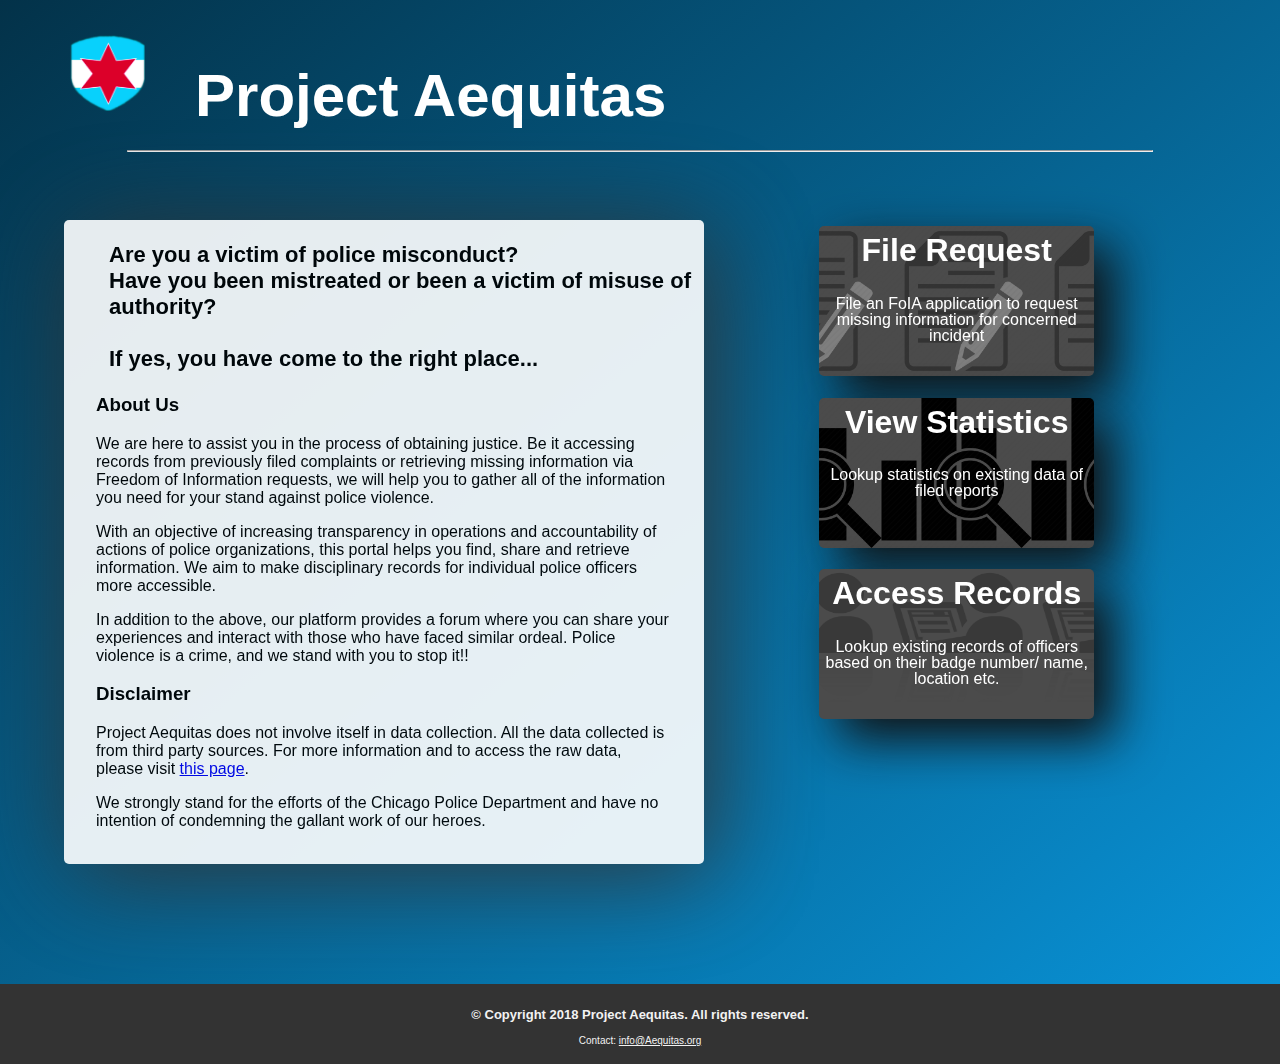
<file: index.html>
<html>
<!-- title -->
<head>
  <title>Project Aequitas</title>
  <link rel="stylesheet" type="text/css" href="common.css"/>
  <link rel="icon" href="image/favicon-16x16.png">
</head>

<body>

  <!-- heading of page -->
  <div class="title-area">
    <img class="title-logo" src="image/logo.png" alt="Home">
    <div class="title-text"><strong>&nbsp;&nbsp;Project Aequitas</strong></div>
  </div>
  <hr>

  <!-- descriptive text box -->
  <div class="about">
    <p id="index_strong"><strong>
      Are you a victim of police misconduct? <br>
      Have you been mistreated or been a victim of misuse of authority?<br><br>
    If yes, you have come to the right place...  </strong></p>
    <h3 id="about-text"> About Us </h3>
    <p id="about-text">
      We are here to assist you in the process of obtaining justice. Be it accessing records from previously filed complaints
      or retrieving missing information via Freedom of Information requests, we will help you to gather all of the information you need for your stand against police violence.
    </p>
    <p id="about-text">
      With an objective of increasing transparency in operations and accountability of actions of police organizations,
    this portal helps you find, share and retrieve information. We aim to make disciplinary records for individual police officers more accessible.</p>
    <p id="about-text">
      In addition to the above, our platform provides a forum where you can share your experiences and interact
      with those who have faced similar ordeal. Police violence is a crime, and we stand with you to stop it!!
    </p>
    <h3 id="about-text"> Disclaimer </h3>
    <p id="about-text">
      Project Aequitas does not involve itself in data collection. All the data collected is from third party sources. For more information and to access the raw data,
      please visit <a href="https://github.com/invinst/chicago-police-data">this page</a>. </p>
      <p id="about-text">
        We strongly stand for the efforts of the Chicago Police Department and have no intention of condemning the gallant work of our heroes.
      </p><br>
    </div>

    <!-- buttons for page links -->

    <div class="button-wrapper">
      <a id="button-link" href="FoIA_page.html">
        <div class="buttons" id="file_req" ><h1>File Request</h1>
          <p id="button-text" >File an FoIA application to request missing information for concerned incident</p>
        </div></a>
        <a id="button-link" href="stats.html" >
          <div class="buttons" id="view_stats"><h1>View Statistics</h1>
            <p id="button-text">Lookup statistics on existing data of filed reports</p>
          </div></a>
          <a id="button-link" href="search_page.html">
            <div class="buttons" id="access_rec">
              <h1>Access Records</h1>
              <p id="button-text"> Lookup existing records of officers based on their badge number/ name, location etc.</p>
            </div></a>
          </div>

<!-- footer -->
          <div class="bottom-space"></div>
          <div class="footer-wrapper">
            <div class="footer-text">
              <p style="font-size: 13;"><b>© Copyright 2018 Project Aequitas. All rights reserved.</b></p>
              <p style="font-size: 10;">Contact: <a href="" style="color:#f2f2f2;">info@Aequitas.org</a></p>
            </div>
          </div>
        </body>
        </html>
</file>
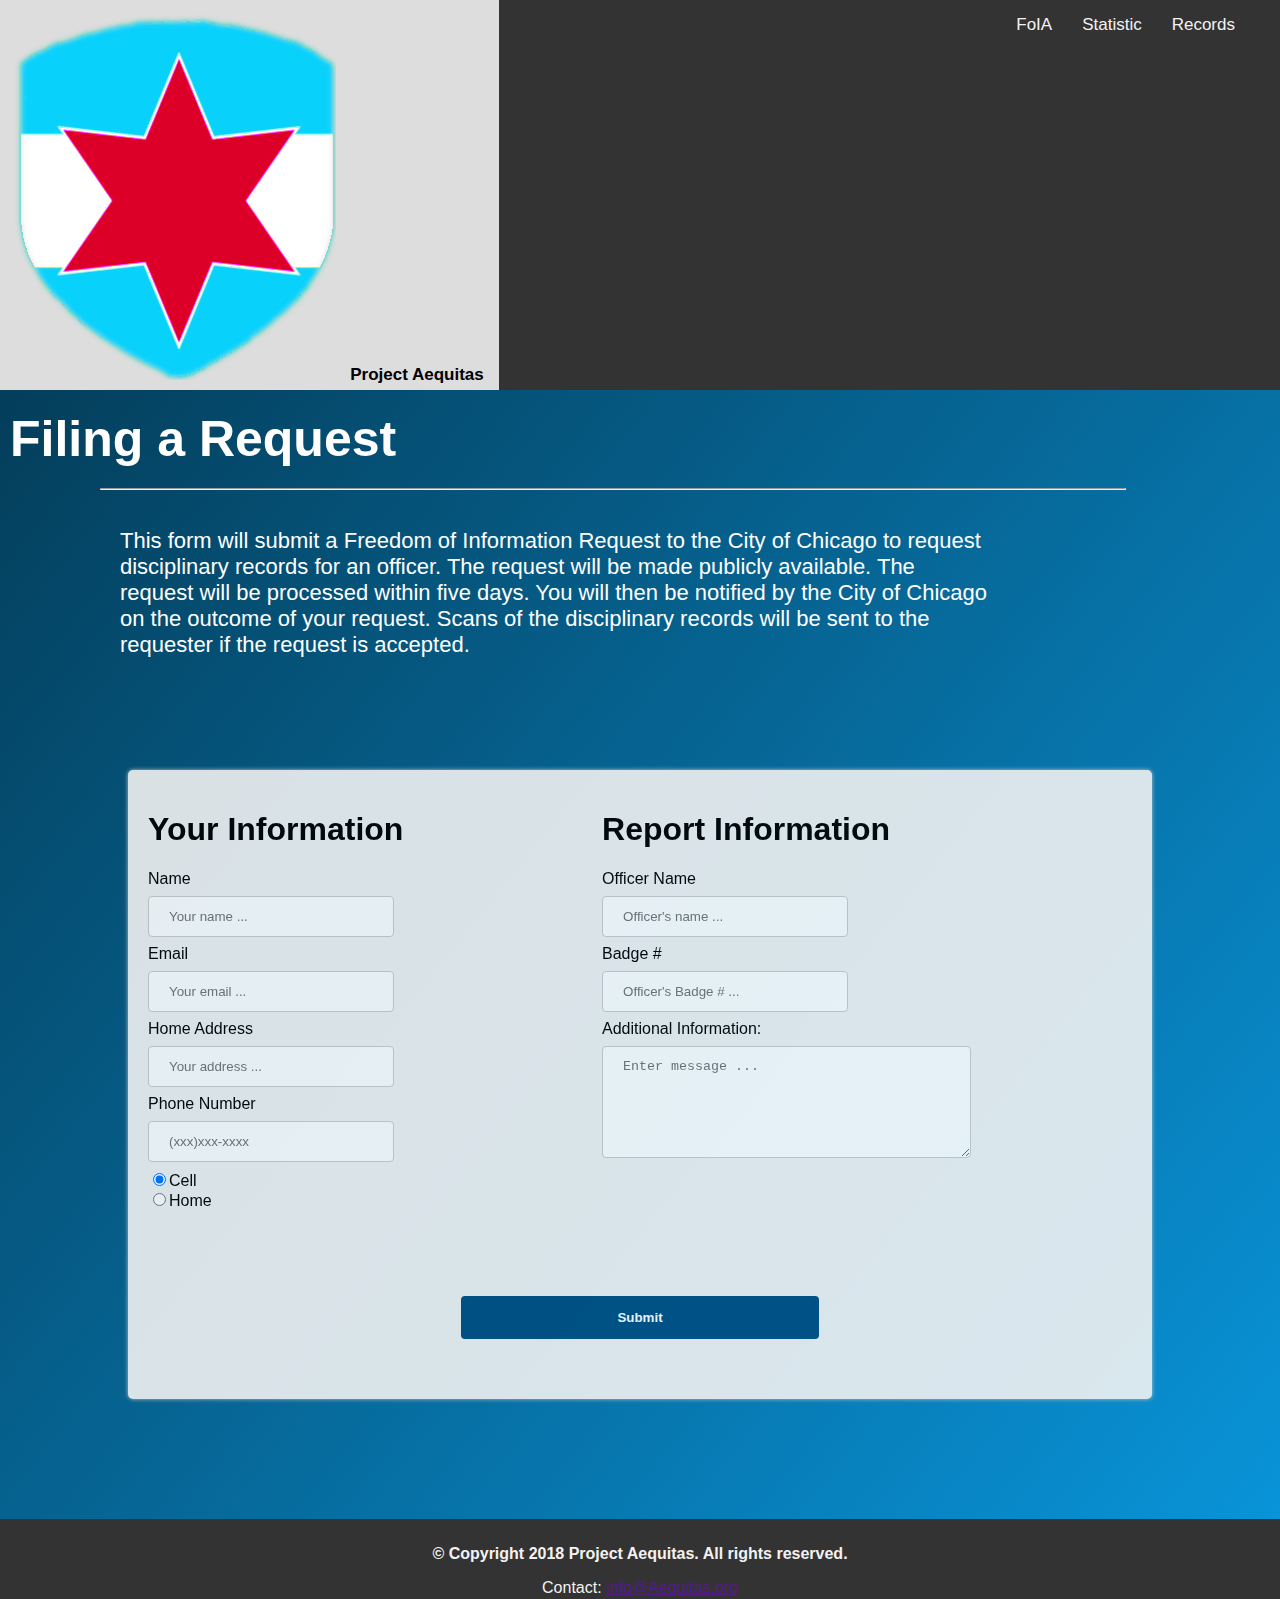
<file: FoIA_page.html>
<html>
<head>
	<title>File Request</title>
	<link rel="stylesheet" type="text/css" href="common.css"/>
	<link rel="icon" href="image\favicon-16x16.png">
</head>
<body>

<!-- NAV BAR -->
<div class="topnav">
	<div id="home_nav">
		<a href="index.html" id="home_button"><img id="home_image" src="image\logo.png" alt="Home">
			<strong>&nbsp;&nbsp;Project Aequitas</strong></div>
				<a href="search_page.html">Records</a>
				<a href="stats.html">Statistic</a>
				<a id="active_tab" href="FoIA_page.html">FoIA</a>
</div>
	<!-- Page Title and Description -->
		<h2 id="page_title">Filing a Request</h2><hr id="common_hr">
		<div class="FoIA_info">
			<p id="page_body">This form will submit a Freedom of Information Request to the City of Chicago
			to request disciplinary records for an officer. The request will be made publicly available. The request
			will be processed within five days. You will then be notified by the City of Chicago on the outcome of your
			request. Scans of the disciplinary records will be sent to the requester if the request is accepted.</p>
		</div>
		
	<!-- Form Area -->
			<div class= "form_area">
				<form name="myForm" onsubmit="return submitForm()" method="post"> <!-- NOTICE: this doesn't work yet -->
					<div class="form_region">
						<h1>Your Information</h1>
						<label for="name">Name</label>
						<input type="text" id="name" name="name" placeholder="Your name ..." required>

						<label for="email">Email</label>
						<input type="text" id="email" name="email" placeholder="Your email ..." required>

						<label for="address">Home Address</label>
						<input type="text" id="address" name="address" placeholder="Your address ..." required>

						<label for="address">Phone Number</label>
						<input id="bar" placeholder="(xxx)xxx-xxxx" type="text" type="text"
						name="txtInput" onkeydown="javascript:backspacerDOWN(this,event);"
						onkeyup="javascript:backspacerUP(this,event);" required>
						<input id="radiob" type="radio" name="phonetype" value="cell" checked>Cell<br>
						<input id="radiob" type="radio" name="phonetype" value="home">Home<br>
					</div>

					<div class="form_region">
						<h1>Report Information</h1>

						<label for="oname">Officer Name</label>
						<input type="text" id="oname" name="officername" placeholder="Officer's name ..." required>

						<label for="badgeID">Badge #</label>
						<input type="text" id="badgeID" name="badgenumber" placeholder="Officer's Badge # ..." required>

						<label for="msg">Additional Information:</label>
						<textarea id="msg" name="user_message" placeholder="Enter message ..."></textarea>
					</div>
				</form>
				<div class="submit_area">
					<button class="submit_button" onclick="submitForm();">Submit</button>
				</div>
			</div>

<!-- FOOTER -->
<div class="footer-wrapper">
	<div class="footer-text">
		<p id="footp1"><b>© Copyright 2018 Project Aequitas. All rights reserved.</b></p>
		<p id="footp2">Contact: <a id="email_link" href="">info@Aequitas.org</a></p>
	</div>
</div>

	<script src="backend.js"></script>
</body>
</html>
</file>
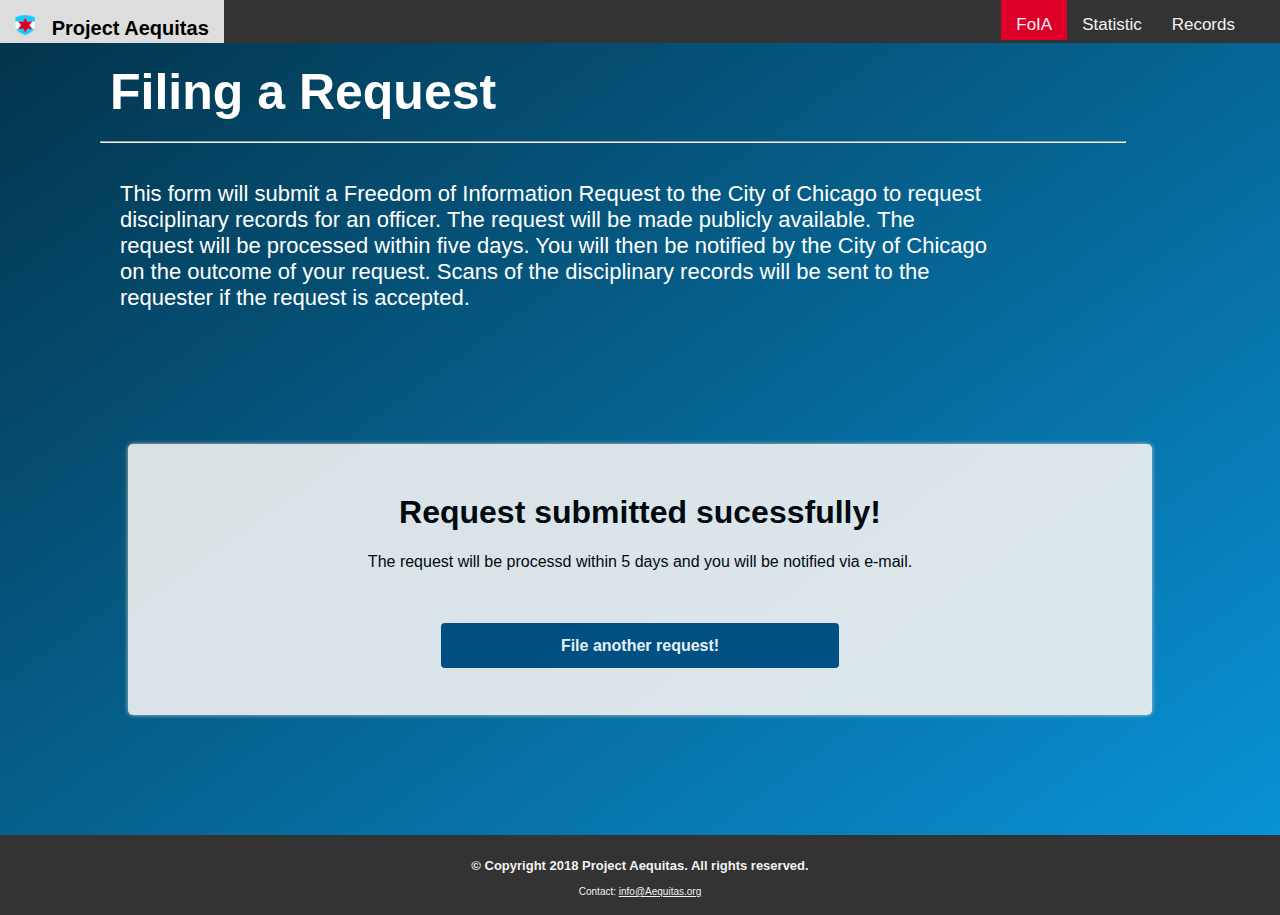
<file: FoIA_page_success.html>
<html>
<head>
  <title>File Request</title>
  <link rel="stylesheet" type="text/css" href="common.css"/>
  <link rel="icon" href="image\favicon-16x16.png">
</head>
<body>

  <!-- NAV BAR -->
  <div class="topnav">
    <div id="home_nav">
      <a href="index.html" style="font-size: 20"><img src="image\logo.png" style="width:20px;height:20px;" alt="Home">
        <strong>&nbsp;&nbsp;Project Aequitas</strong></div>
        <a href="search_page.html">Records</a>
        <a href="stats.html">Statistic</a>
        <a style="background-color: #DC0028" href="FoIA_page.html">FoIA</a>
      </div>

      <h2 id="page_title" style="padding-left:100;">Filing a Request</h2>
      <hr id="common_hr">
      <div class="FoIA_info">
        <p id="page_body">This form will submit a Freedom of Information Request to the City of Chicago
          to request disciplinary records for an officer. The request will be made publicly available. The request
          will be processed within five days. You will then be notified by the City of Chicago on the outcome of your
        request. Scans of the disciplinary records will be sent to the requester if the request is accepted.</p>
      </div>


      <div class= "form_area">
        <h1 id="confirm_text">Request submitted sucessfully!</h1>
        <p id="success_text">The request will be processd within 5 days and you will be notified via e-mail.</p>
        <div class="submit_area">
          <a class="submit_button" href="FoIA_page.html">File another request!</a>
        </div>
      </div>

      <div class="footer-wrapper">
        <div class="footer-text">
          <p style="font-size: 13;"><b>© Copyright 2018 Project Aequitas. All rights reserved.</b></p>
          <p style="font-size: 10;">Contact: <a href="" style="color:#f2f2f2;">info@Aequitas.org</a></p>
        </div>
      </div>

      <script src="backend.js"></script>
    </body>
    </html>
</file>
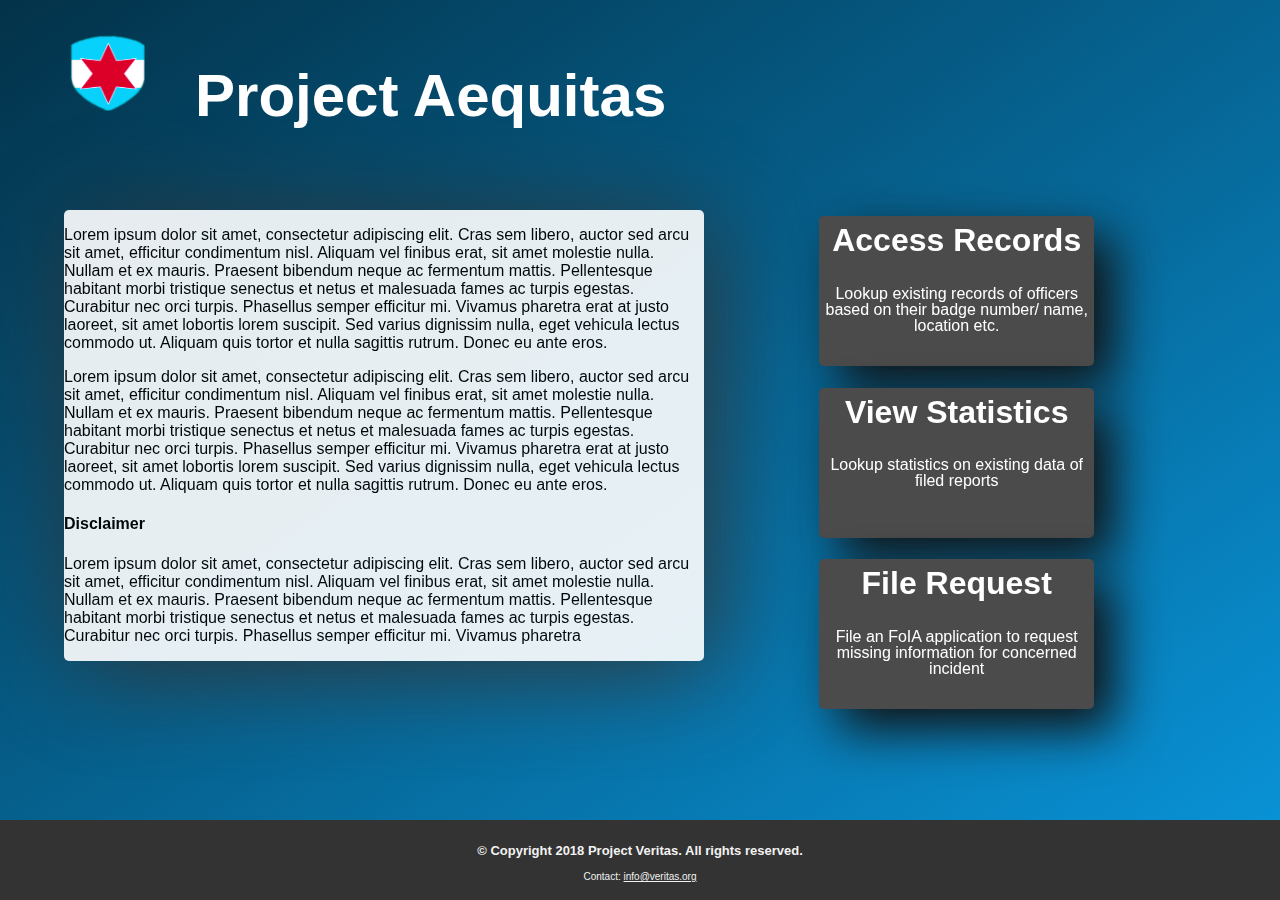
<file: home_page (cameron styling).html>
<html>
    <head>
		<title>Project Aequitas</title>
		<link rel="stylesheet" type="text/css" href="common.css"/>
		<link rel="icon" href="image/favicon-16x16.png">
    </head>
    <body>


<div class="title-area">
	<img class="title-logo" src="image/logo.png" alt="Home">
	<div class="title-text"><strong>&nbsp;&nbsp;Project Aequitas</strong></div>
</div>


<div class="about">
    <p id="ptag">
      Lorem ipsum dolor sit amet, consectetur adipiscing elit. Cras sem libero, auctor sed arcu sit amet,
  efficitur condimentum nisl. Aliquam vel finibus erat, sit amet molestie nulla. Nullam et ex mauris.
  Praesent bibendum neque ac fermentum mattis. Pellentesque habitant morbi tristique senectus et netus et
  malesuada fames ac turpis egestas. Curabitur nec orci turpis. Phasellus semper efficitur mi. Vivamus pharetra
  erat at justo laoreet, sit amet lobortis lorem suscipit.
  Sed varius dignissim nulla, eget vehicula lectus commodo ut.
  Aliquam quis tortor et nulla sagittis rutrum. Donec eu ante eros.</p><p>

  Lorem ipsum dolor sit amet, consectetur adipiscing elit. Cras sem libero, auctor sed arcu sit amet,
  efficitur condimentum nisl. Aliquam vel finibus erat, sit amet molestie nulla. Nullam et ex mauris.
  Praesent bibendum neque ac fermentum mattis. Pellentesque habitant morbi tristique senectus et netus et
  malesuada fames ac turpis egestas. Curabitur nec orci turpis. Phasellus semper efficitur mi. Vivamus pharetra
  erat at justo laoreet, sit amet lobortis lorem suscipit.
  Sed varius dignissim nulla, eget vehicula lectus commodo ut.
  Aliquam quis tortor et nulla sagittis rutrum. Donec eu ante eros.
  <h4> Disclaimer </h4>
  <p>Lorem ipsum dolor sit amet, consectetur adipiscing elit. Cras sem libero, auctor sed arcu sit amet,
  efficitur condimentum nisl. Aliquam vel finibus erat, sit amet molestie nulla. Nullam et ex mauris.
  Praesent bibendum neque ac fermentum mattis. Pellentesque habitant morbi tristique senectus et netus et
  malesuada fames ac turpis egestas. Curabitur nec orci turpis. Phasellus semper efficitur mi. Vivamus pharetra</p>
</p>
</div>

<div class="button-wrapper">
	<a id="button-link" href="search_page.html">
	<div class="buttons">

		<h1>Access Records</h1>
		<p id="button-text"> Lookup existing records of officers based on their badge number/ name, location etc.</p>

	</div></a>
	<a id="button-link" href="stats.html">
	<div class="buttons"><h1>View Statistics</h1>
		<p id="button-text">Lookup statistics on existing data of filed reports</p>
	</div></a>
	<a id="button-link" href="FoIA_page.html">
	<div class="buttons"><h1>File Request</h1>
		<p id="button-text"> File an FoIA application to request missing information for concerned incident</p>
	</div></a>
</div>

<div class="footer-wrapper">
	<div class="footer-text">
		<p style="font-size: 13;"><b>© Copyright 2018 Project Veritas. All rights reserved.</b></p>
		<p style="font-size: 10;">Contact: <a href="" style="color:#f2f2f2;">info@veritas.org</a></p>
    <!-- <p>Kashish Goyal, Spensor Simon, Cameron Roberts, Prashanth Tirupachur Vasanthakrishnan</p> -->
  </div>
</div>


	</body>
</html>
</file>
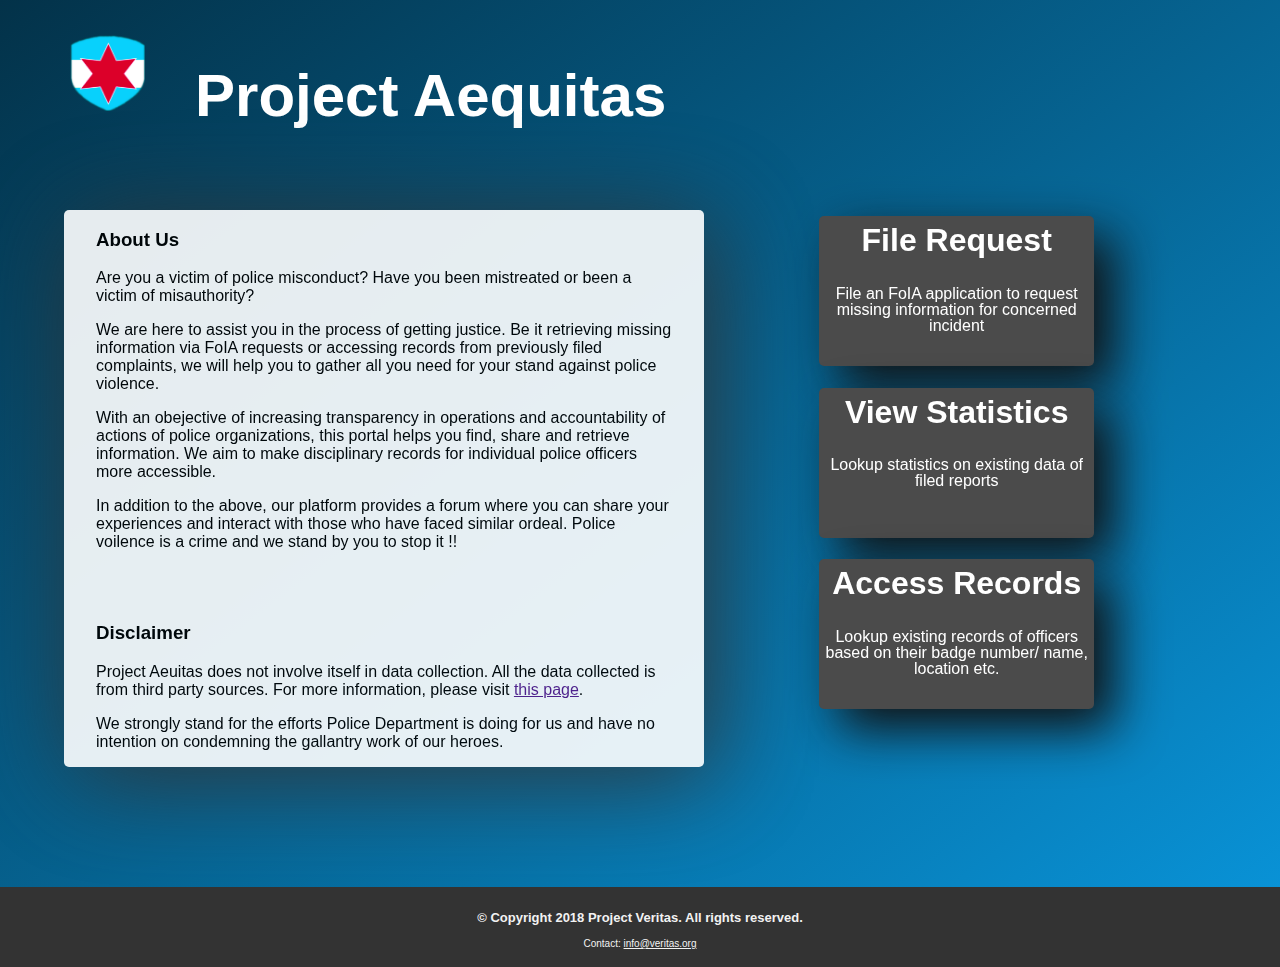
<file: home_page.html>
<html>
<head>
  <title>Project Aequitas</title>
  <link rel="stylesheet" type="text/css" href="common.css"/>
  <link rel="icon" href="image/favicon-16x16.png">
</head>
<body>

  <div class="title-area">
   <img class="title-logo" src="image/logo.png" alt="Home">
   <div class="title-text"><strong>&nbsp;&nbsp;Project Aequitas</strong></div>
 </div>


 <div class="about">
   <h3 id="about-text"> About Us </h3>
   <p id="about-text">
   Are you a victim of police misconduct? Have you been mistreated or been a victim of misauthority?  </p>
   <p id="about-text">
    We are here to assist you in the process of getting justice. Be it retrieving missing information via FoIA requests or accessing records from previously filed complaints, we will help you to gather all you need for your stand against police violence. 
  </p>
  <p id="about-text">
  With an obejective of increasing transparency in operations and accountability of actions of police organizations, this portal helps you find, share and retrieve information. We aim to make disciplinary records for individual police officers more accessible.</p>
  <p id="about-text">
    In addition to the above, our platform provides a forum where you can share your experiences and interact with those who have faced similar ordeal. Police voilence is a crime and we stand by you to stop it !!
  </p><br><br>

  <h3 id="about-text"> Disclaimer </h3>
  <p id="about-text">
    Project Aeuitas does not involve itself in data collection. All the data collected is from third party sources. For more information, please visit <a href="">this page</a>. </p>
    <p id="about-text">
      We strongly stand for the efforts Police Department is doing for us and have no intention on condemning the gallantry work of our heroes. 
    </p>
  </div>

  <div class="button-wrapper">

   <a id="button-link" href="FoIA_page.html">
     <div class="buttons"><h1>File Request</h1>
       <p id="button-text"> File an FoIA application to request missing information for concerned incident</p>
     </div></a>
     
     <a id="button-link" href="stats.html">
       <div class="buttons"><h1>View Statistics</h1>
        <p id="button-text">Lookup statistics on existing data of filed reports</p>
      </div></a>
      <a id="button-link" href="search_page.html">
       <div class="buttons">

        <h1>Access Records</h1>
        <p id="button-text"> Lookup existing records of officers based on their badge number/ name, location etc.</p>

      </div></a>


    </div>

    <div class="bottom-space"></div>

    <div class="footer-wrapper">
      <div class="footer-text">
       <p style="font-size: 13;"><b>© Copyright 2018 Project Veritas. All rights reserved.</b></p>
       <p style="font-size: 10;">Contact: <a href="" style="color:#f2f2f2;">info@veritas.org</a></p>
       <!-- <p>Kashish Goyal, Spensor Simon, Cameron Roberts, Prashanth Tirupachur Vasanthakrishnan</p> -->
     </div>
   </div>


 </body>
 </html>
</file>
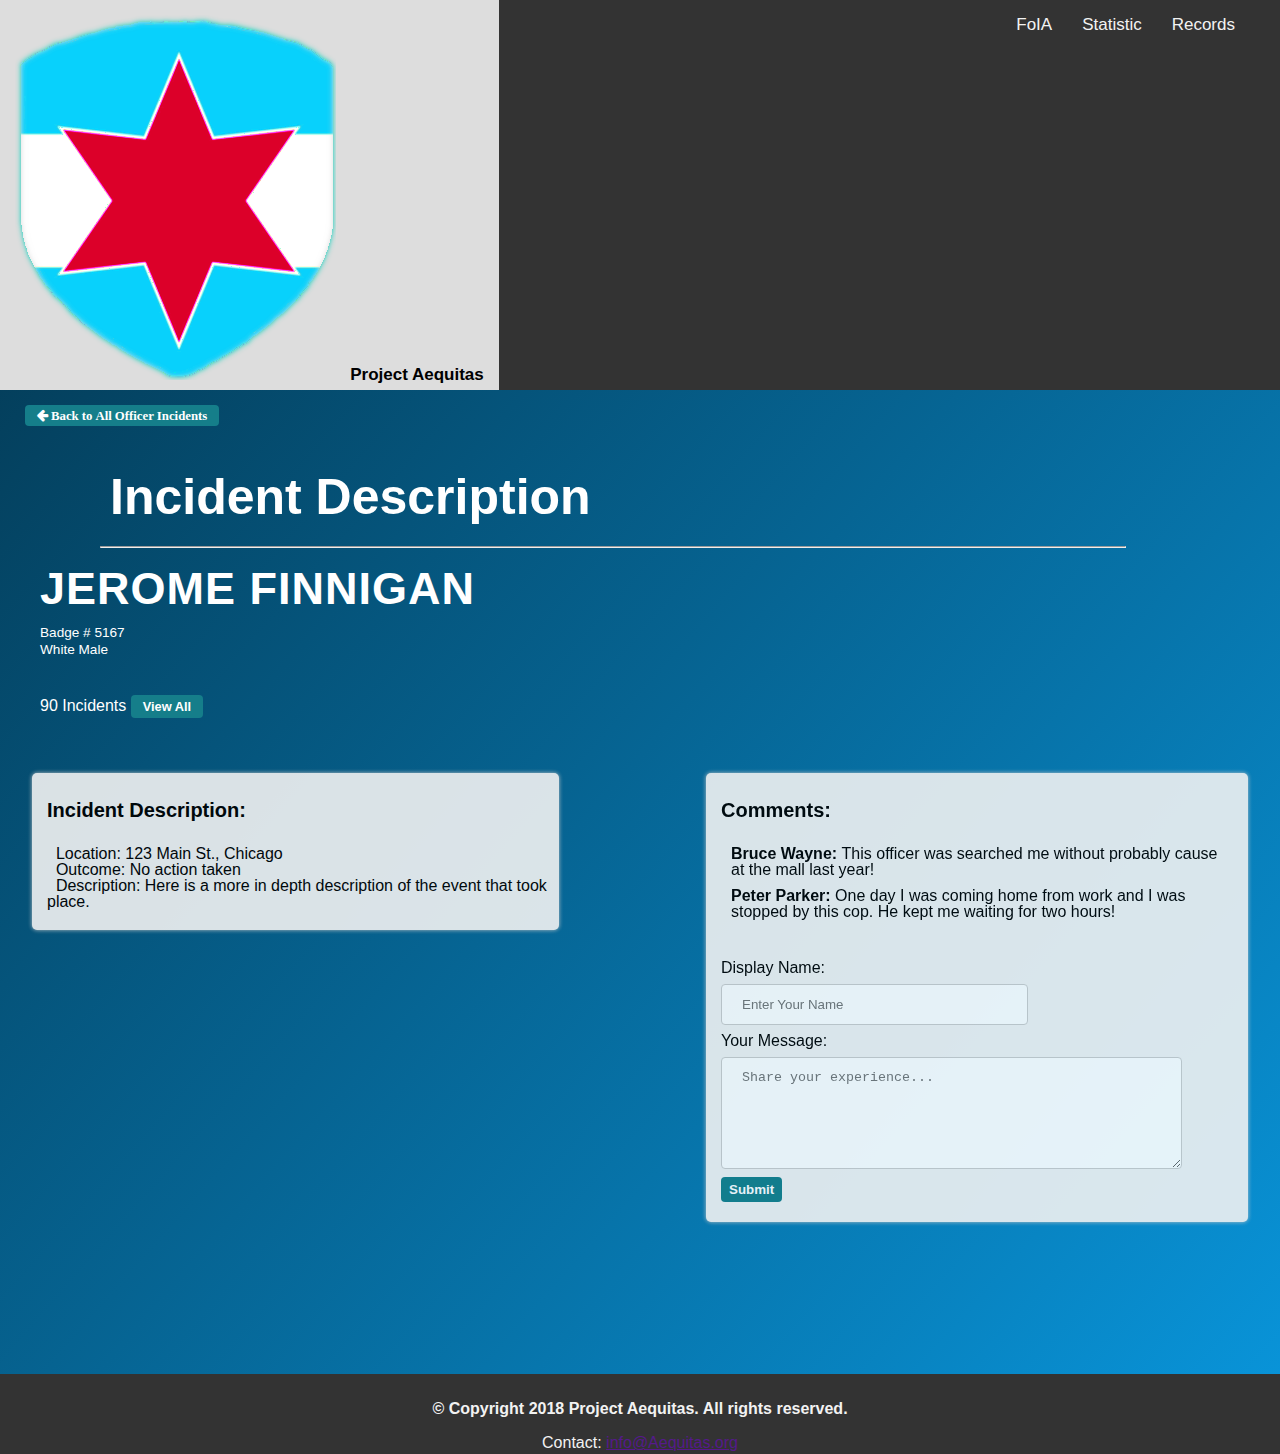
<file: incident_description.html>
<html>
    <head>
	    <title>Record</title>
        <link rel="stylesheet" type="text/css" href="common.css"/>
		<link rel="icon" href="image\favicon-16x16.png">
		<link rel="stylesheet" href="https://cdnjs.cloudflare.com/ajax/libs/font-awesome/4.7.0/css/font-awesome.min.css">
	<!--	<script src="https://ajax.googleapis.com/ajax/libs/jquery/3.3.1/jquery.min.js"></script> -->
    </head>
    <body>

<!-- NAV BAR -->
<div class="topnav">
	<div id="home_nav">
		<a href="index.html" id="home_button"><img id="home_image" src="image\logo.png" alt="Home">
			<strong>&nbsp;&nbsp;Project Aequitas</strong></div>
				<a id="active_tab" href="search_page.html">Records</a>
				<a href="stats.html">Statistic</a>
				<a href="FoIA_page.html">FoIA</a>
</div>

<!-- Back Button -->
<div style="padding-top: 20; padding-left: 25; padding-bottom: 25;">
	<a id="back_button" class="fa fa-arrow-left" href="incidents_expanded.html">&nbsp;Back to All Officer Incidents</a>
</div>

<!-- Page Title -->
<h2 id="page_title" style="padding-left:100; font-family: Arial, Helvetica, sans-serif; font-size: 50;">Incident Description</h2>
<hr id="common_hr" style="  width: 80%; margin-left: 100px;">

<!-- Officer info -->
<div class="result-title">
    <div class="info-head">
		<h1>Jerome Finnigan</h1>
		<div class="subinfo">
			<p> Badge # 5167</p>
			<p> White Male</p>
		</div>
    </div>
		<div class="total-incidents">
		<p> 90 Incidents
			<a class="view_incidents_button" href="incidents_expanded.html">View All</a>
		</p>
	</div>
</div>

<!-- RESULT INFORMATION -->

<div class="result-incidents">
	<div class="latest-incident">
		<h4>Incident Description:</h4>
		&nbsp;&nbsp;Location: 123 Main St., Chicago<br>
		&nbsp;&nbsp;Outcome: No action taken<br>
		&nbsp;&nbsp;Description: Here is a more in depth description of the event that took place. <br>
	</div>
</div>

<!-- Comment Section -->
<div class="comment-section">
	<h4>Comments:</h4>
	<div class="comment">
		<p id="username">Bruce Wayne:</p>
		<p id="comment-text">This officer was searched me without probably cause at the mall last year!</p>
	</div>
	<div class="comment">
		<p id="username">Peter Parker:</p>
		<p id="comment-text">One day I was coming home from work and I was stopped by this cop. He kept me waiting for
		two hours!</p>
	</div>
	<div class="comment">
		<p id="submitted-username"></p>
		<p id="submitted-comment-text"></p>
	</div>
	<div class="add-comment" id="new-comment-area">
		Display Name:
		<input id="new-user" type="text" placeholder="Enter Your Name"></input>
		Your Message:
		<textarea id="new-comment"placeholder="Share your experience..." ></textarea>
		<button class="submit-comment" onClick="submitComment();">Submit</button>
	</div>
</div>

<div class="bottom-space"></div>

<div class="footer-wrapper">
	<div class="footer-text">
		<p id="footp1"><b>© Copyright 2018 Project Aequitas. All rights reserved.</b></p>
		<p id="footp2">Contact: <a id="email_link" href="">info@Aequitas.org</a></p>
	</div>
</div>


<script src="backend.js"></script>
</body>
</html>
</file>
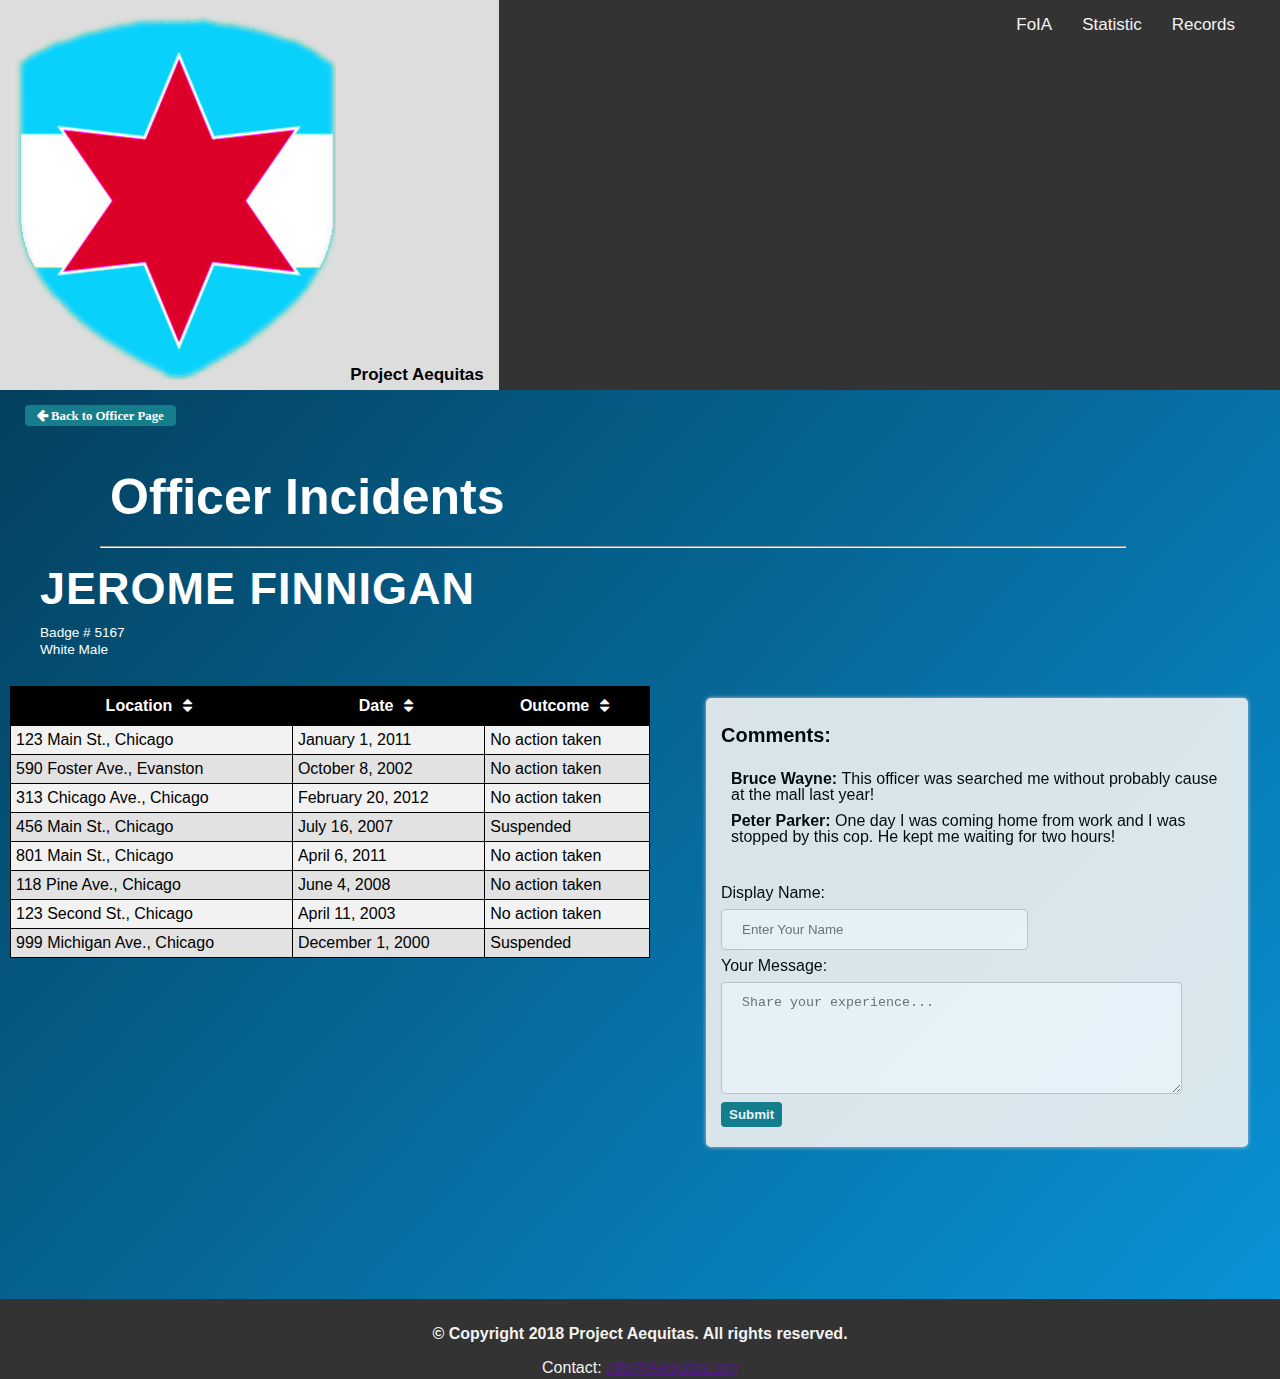
<file: incidents_expanded.html>
<html>
    <head>
	    <title>Record</title>
        <link rel="stylesheet" type="text/css" href="common.css"/>
		<link rel="icon" href="image\favicon-16x16.png">
		<link rel="stylesheet" href="https://cdnjs.cloudflare.com/ajax/libs/font-awesome/4.7.0/css/font-awesome.min.css">
	<!--	<script src="https://ajax.googleapis.com/ajax/libs/jquery/3.3.1/jquery.min.js"></script> -->
    </head>
    <body>

<!-- NAV BAR -->
<div class="topnav">
	<div id="home_nav">
		<a href="index.html" id="home_button"><img id="home_image" src="image\logo.png" alt="Home">
			<strong>&nbsp;&nbsp;Project Aequitas</strong></div>
				<a id="active_tab" href="search_page.html">Records</a>
				<a href="stats.html">Statistic</a>
				<a href="FoIA_page.html">FoIA</a>
</div>

<!-- Back Button -->
<div style="padding-top: 20; padding-left: 25; padding-bottom: 25;">
  <a id="back_button" class="fa fa-arrow-left" href="result_expanded.html">&nbsp;Back to Officer Page</a>

</div>

<!-- Page Title -->
<h2 id="page_title" style="padding-left:100; font-family: Arial, Helvetica, sans-serif; font-size: 50;">Officer Incidents</h2>
<hr id="common_hr" style="  width: 80%; margin-left: 100px;">

<!-- Officer Info -->
<div class="result-title">
    <div class="info-head">
		<h1>Jerome Finnigan</h1>
		<div class="subinfo">
			<p> Badge # 5167</p>
			<p> White Male</p>
		</div>
    </div>
</div>


<!-- RESULT INFORMATION -->

<div class="incidents-table">
	<table class="incidents-table" id="incident-results" style="overflow-y:auto;">
		<tr>
			<!--Table is sorted when icon is clicked -->
    		<th>Location <span class="fa fa-fw fa-sort" onclick="sortTable(0)" id="sort-icon">
    			</span></th>
   		 	<th>Date <span class="fa fa-fw fa-sort" onclick="sortTableDate(1)" id="sort-icon">
   		 		</span></th>
    		<th>Outcome <span class="fa fa-fw fa-sort" onclick="sortTable(2)" id="sort-icon">
    			</span></th>
    	<!--	<th>
      </span></th> -->
  		</tr>
  		<!-- resultsRowToLink() function loads a new page when the table row is clicked on -->
  		<tr onclick="resultsRowToLink(1)">
    		<td>123 Main St., Chicago</td>
    		<td>January 1, 2011</td>
    		<td>No action taken</td>

 		 </tr>
 		 <tr onclick="resultsRowToLink(1)">
    		<td>590 Foster Ave., Evanston</td>
    		<td>October 8, 2002</td>
    		<td>No action taken</td>

 		 </tr>
 		 <tr onclick="resultsRowToLink(1)">
    		<td>313 Chicago Ave., Chicago</td>
    		<td>February 20, 2012</td>
    		<td>No action taken</td>

 		 </tr>
  		<tr onclick="resultsRowToLink(1)">
    		<td>456 Main St., Chicago</td>
    		<td>July 16, 2007</td>
    		<td>Suspended</td>

 		 </tr>
 		 <tr onclick="resultsRowToLink(1)">
    		<td>801 Main St., Chicago</td>
    		<td>April 6, 2011</td>
    		<td>No action taken</td>

 		 </tr>
 		 <tr onclick="resultsRowToLink(1)">
    		<td>118 Pine Ave., Chicago</td>
    		<td>June 4, 2008</td>
    		<td>No action taken</td>

 		 </tr>
 		  <tr onclick="resultsRowToLink(1)">
    		<td>123 Second St., Chicago</td>
    		<td>April 11, 2003</td>
    		<td>No action taken</td>

 		 </tr>
 		 <tr onclick="resultsRowToLink(1)">
    		<td>999 Michigan Ave., Chicago</td>
    		<td>December 1, 2000</td>
    		<td>Suspended</td>

 		 </tr>

	</table>
</div>

<!-- Comment Section -->
<div class="comment-section">
	<h4>Comments:</h4>
	<div class="comment">
		<p id="username">Bruce Wayne:</p>
		<p id="comment-text">This officer was searched me without probably cause at the mall last year!</p>
	</div>
	<div class="comment">
		<p id="username">Peter Parker:</p>
		<p id="comment-text">One day I was coming home from work and I was stopped by this cop. He kept me waiting for
		two hours!</p>
	</div>
	<div class="comment">
		<p id="submitted-username"></p>
		<p id="submitted-comment-text"></p>
	</div>
  <div class="add-comment" id="new-comment-area">
		Display Name:
		<input id="new-user" type="text" placeholder="Enter Your Name"></input>
	Your Message:
		<textarea id="new-comment"placeholder="Share your experience..." ></textarea>
		<button class="submit-comment" onClick="submitComment();">Submit</button>
	</div>
</div>

<div class="bottom-space"></div>

<div class="footer-wrapper">
	<div class="footer-text">
		<p id="footp1"><b>© Copyright 2018 Project Aequitas. All rights reserved.</b></p>
		<p id="footp2">Contact: <a id="email_link" href="">info@Aequitas.org</a></p>
	</div>
</div>


<script src="backend.js"></script>

<script>

function sortTable(n) {
	var table, rows, switching, i, x, y, shouldSwitch, dir, switchcount = 0;
	table = document.getElementById("incident-results");
	switching = true;
	dir = "ascending" // set sort direction
	while (switching) {
		switching = false;
		rows = table.getElementsByTagName("TR");
		for (i = 1; i < (rows.length - 1); i++) { // loop through table rows
			shouldSwitch = false;
			x = rows[i].getElementsByTagName("TD")[n];      // compare item in row
			y = rows[i + 1].getElementsByTagName("TD")[n];  // and item in next row

			if (dir == "ascending") {
				if (x.innerHTML.toLowerCase() > y.innerHTML.toLowerCase()) {
					shouldSwitch = true;  // if lower item larger, mark to switch
					break;				  // and break loop
				}
			} else if (dir == "descending") {
				if (x.innerHTML.toLowerCase() < y.innerHTML.toLowerCase()) {
					shouldSwitch = true;
					break;
				}
			}
		}
		if (shouldSwitch) {
			rows[i].parentNode.insertBefore(rows[i+1], rows[i]);
			switching = true;
			switchcount++;
		} else {
			if (switchcount == 0 && dir == "ascending") {
				dir = "descending";
				switching = true;
			}
		}
	}

}

</script>
</body>
</html>
</file>
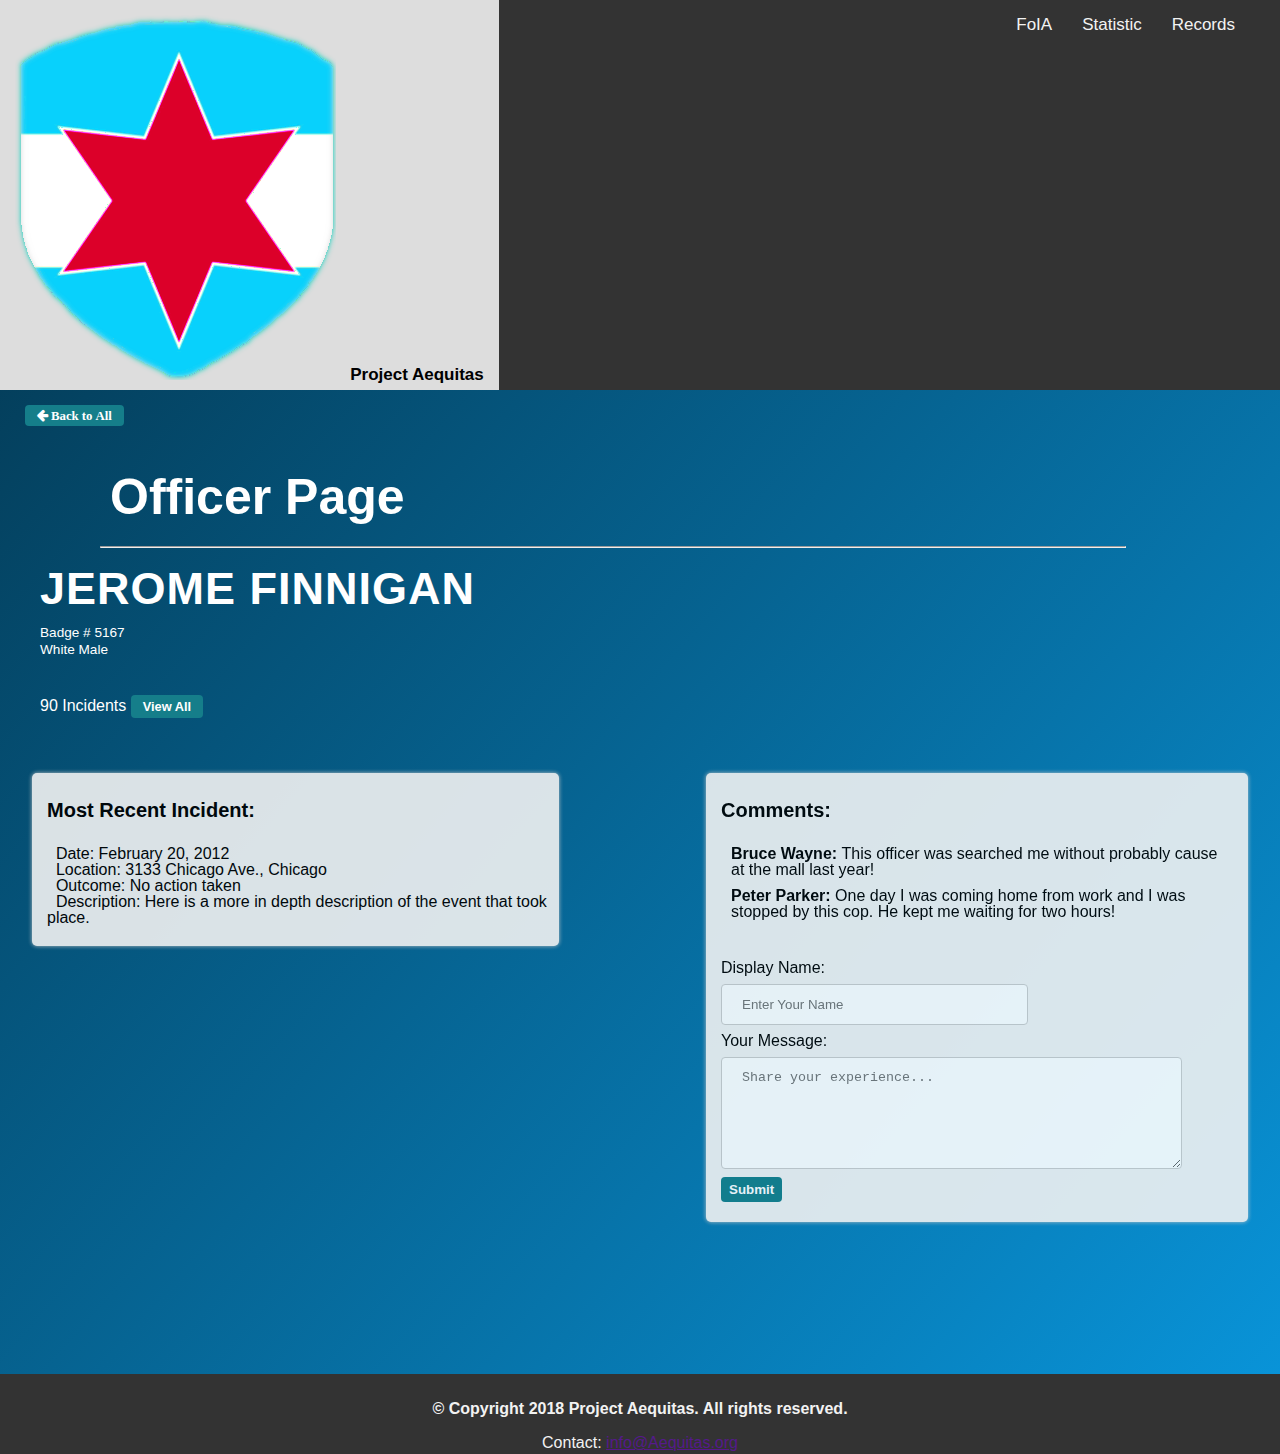
<file: result_expanded.html>
<html>
    <head>
	    <title>Record</title>
        <link rel="stylesheet" type="text/css" href="common.css"/>
		<link rel="icon" href="image\favicon-16x16.png">
		<link rel="stylesheet" href="https://cdnjs.cloudflare.com/ajax/libs/font-awesome/4.7.0/css/font-awesome.min.css">
	<!--	<script src="https://ajax.googleapis.com/ajax/libs/jquery/3.3.1/jquery.min.js"></script> -->


    </head>
<body>

<!-- NAV BAR -->
<div class="topnav">
	<div id="home_nav">
		<a href="index.html" id="home_button"><img id="home_image" src="image\logo.png" alt="Home">
			<strong>&nbsp;&nbsp;Project Aequitas</strong></div>
				<a id="active_tab" href="search_page.html">Records</a>
				<a href="stats.html">Statistic</a>
				<a href="FoIA_page.html">FoIA</a>
</div>

<!-- Back Button -->
<div style="padding-top: 20; padding-left: 25; padding-bottom: 25;">
  <a id="back_button" class="fa fa-arrow-left" href="results_page.html">&nbsp;Back to All</a>
</div>
</div>

<!-- Page Title -->
<h2 id="page_title" style="padding-left:100; font-family: Arial, Helvetica, sans-serif; font-size: 50;">Officer Page</h2>
<hr id="common_hr" style="  width: 80%; margin-left: 100px;">

<!-- Office Info -->
<div class="result-title">
    <div class="info-head">
		<h1>Jerome Finnigan</h1>
		<div class="subinfo">
			<p> Badge # 5167</p>
			<p> White Male</p>
		</div>
    </div>
		<div class="total-incidents">
		<p> 90 Incidents
			<a class="view_incidents_button" href="incidents_expanded.html">View All</a>
		</p>
	</div>
</div>


<!-- RESULT INFORMATION -->

<div class="result-incidents">
	<div class="latest-incident">
		<h4>Most Recent Incident:</h4>
		&nbsp;&nbsp;Date: February 20, 2012<br>
		&nbsp;&nbsp;Location: 3133 Chicago Ave., Chicago<br>
		&nbsp;&nbsp;Outcome: No action taken<br>
		&nbsp;&nbsp;Description: Here is a more in depth description of the event that took place.<br>
	</div>
</div>


<!-- COMMENTS -->
<div class="comment-section">
	<h4>Comments:</h4>
	<div class="comment">
		<p id="username">Bruce Wayne:</p>
		<p id="comment-text">This officer was searched me without probably cause at the mall last year!</p>
	</div>
	<div class="comment">
		<p id="username">Peter Parker:</p>
		<p id="comment-text">One day I was coming home from work and I was stopped by this cop. He kept me waiting for
		two hours!</p>
	</div>
	<div class="comment">
		<p id="submitted-username"></p>
		<p id="submitted-comment-text"></p>
	</div>
	<div class="add-comment" id="new-comment-area">
		Display Name:
		<input id="new-user" type="text" placeholder="Enter Your Name"></input>
	Your Message:
		<textarea id="new-comment"placeholder="Share your experience..." ></textarea>
		<button class="submit-comment" onClick="submitComment();">Submit</button>
	</div>
</div>

<div class="bottom-space"></div>

<!-- FOOTER -->
<div class="footer-wrapper">
	<div class="footer-text">
		<p id="footp1"><b>© Copyright 2018 Project Aequitas. All rights reserved.</b></p>
		<p id="footp2">Contact: <a id="email_link" href="">info@Aequitas.org</a></p>
	</div>
</div>


<script src="backend.js"></script>
</body>
</html>
</file>
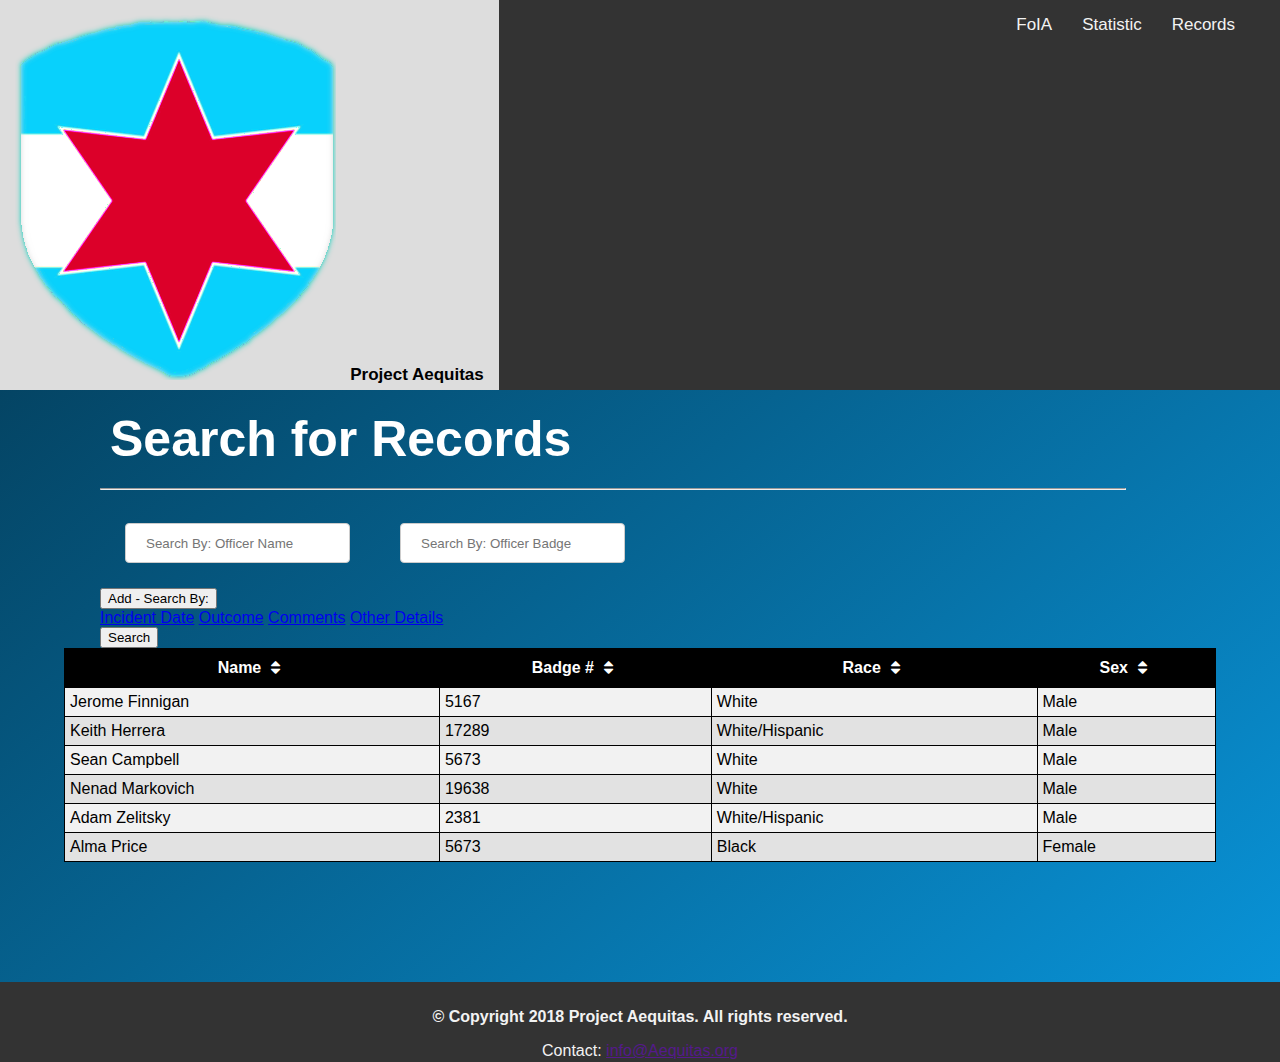
<file: results_page.html>
<html>
    <head>
	    <title>Record</title>
      <link rel="stylesheet" type="text/css" href="common.css"/>
		  <link rel="icon" href="image\favicon-16x16.png">
		  <link rel="stylesheet" href="https://cdnjs.cloudflare.com/ajax/libs/font-awesome/4.7.0/css/font-awesome.min.css">
		  <script src="https://ajax.googleapis.com/ajax/libs/jquery/3.3.1/jquery.min.js"></script>
  <!--  <link rel="stylesheet" href="https://maxcdn.bootstrapcdn.com/bootstrap/4.0.0/css/bootstrap.min.css">
    <link rel="stylesheet" href="common.css">
    <script src="https://ajax.googleapis.com/ajax/libs/jquery/3.3.1/jquery.min.js"></script>
    <script src="https://cdnjs.cloudflare.com/ajax/libs/popper.js/1.12.9/umd/popper.min.js"></script>
    <script src="https://maxcdn.bootstrapcdn.com/bootstrap/4.0.0/js/bootstrap.min.js"></script> -->
    </head>
    <body>

<!-- NAV BAR -->
<div class="topnav">
	<div id="home_nav">
		<a href="index.html" id="home_button"><img id="home_image" src="image\logo.png" alt="Home">
			<strong>&nbsp;&nbsp;Project Aequitas</strong></div>
				<a id="active_tab" href="search_page.html">Records</a>
				<a href="stats.html">Statistic</a>
				<a href="FoIA_page.html">FoIA</a>
</div>

<h2 id="page_title" style="padding-left:100; font-family: Arial, Helvetica, sans-serif; font-size: 50;">Search for Records</h2>
<hr id="common_hr" style="  width: 80%; margin-left: 100px;">


<!-- SEARCH BAR -->
<!-- This is where the search text entry happens -->
<div class="search_region" style="padding-left:100;">
  <input type="text" id="search_box_entry" name="officername" placeholder="Search By: Officer Name"></input>
  <input type="text" id="search_box_entry" name="officerBadge" placeholder="Search By: Officer Badge"></input>
      <!-- The Add button will add multiple search options(predefined options in dropdown)
           and the search calls search based on the text entered in the text-entry boxes. -->
      <div class="dropdown">
        <button class="dropbtn">Add - Search By:</button>
          <div class="dropdown-content">
              <a href="#">Incident Date</a>
              <a href="#">Outcome</a>
              <a href="#">Comments</a>
              <a href="#">Other Details</a>
          </div>
      </div>
    <a href="results_page.html">
      <button class="dropbtn">Search</button>
    </a>
</div>


<!-- RESULTS -->

<div class="results_table">
	<!-- This is the table with the name, badge #, etc. of police officers when 
		 an officer is searched -->
	<table class="results_table" id="initial_results">
		<tr>
			<!--Table is sorted when icon is clicked -->
    		<th>Name <i class="button fa fa-fw fa-sort" onclick="sortTable(0)" id="sort-icon">
    			</i></th>
   		 	<th>Badge # <i class="fa fa-fw fa-sort" onclick="sortTableNum(1)" id="sort-icon">
   		 		</i></th>
    		<th>Race <i class="fa fa-fw fa-sort" onclick="sortTable(2)" id="sort-icon">
    			</i></th>
    		<th>Sex <i class="fa fa-fw fa-sort" onclick="sortTable(3)" id="sort-icon">
    			</i></th>
    	<!--	<th> </th> <td><button> View Record </button></td> -->
  		</tr>
  		<!-- resultsRowToLink() function loads a new page when the table row is clicked on -->
  		<tr onclick="resultsRowToLink(0)">
    		<td>Jerome Finnigan</td>
    		<td>5167</td>
    		<td>White</td>
    		<td>Male</td>
 		 </tr>
		
 		 <tr onclick="resultsRowToLink(0)">
    		<td>Keith Herrera</td>
    		<td>17289</td>
    		<td>White/Hispanic</td>
    		<td>Male</td>
 		 </tr>
		 
 		 <tr onclick="resultsRowToLink(0)">
    		<td>Sean Campbell</td>
    		<td>5673</td>
    		<td>White</td>
    		<td>Male</td>
 		 </tr>
		 
  		<tr onclick="resultsRowToLink(0)">
    		<td>Nenad Markovich</td>
    		<td>19638</td>
    		<td>White</td>
    		<td>Male</td>
 		 </tr>
		 
 		 <tr onclick="resultsRowToLink(0)">
    		<td>Adam Zelitsky</td>
    		<td>2381</td>
    		<td>White/Hispanic</td>
    		<td>Male</td>
 		 </tr>
		 
 		 <tr onclick="resultsRowToLink(0)">
    		<td>Alma Price</td>
    		<td>5673</td>
    		<td>Black</td>
    		<td>Female</td>
 		 </tr>
	</table>

</div>

<!-- FOOTER -->
<div class="footer-wrapper">
	<div class="footer-text">
		<p id="footp1"><b>© Copyright 2018 Project Aequitas. All rights reserved.</b></p>
		<p id="footp2">Contact: <a id="email_link" href="">info@Aequitas.org</a></p>
	</div>
</div>

<script src="backend.js"></script>
</body>
</html>
</file>
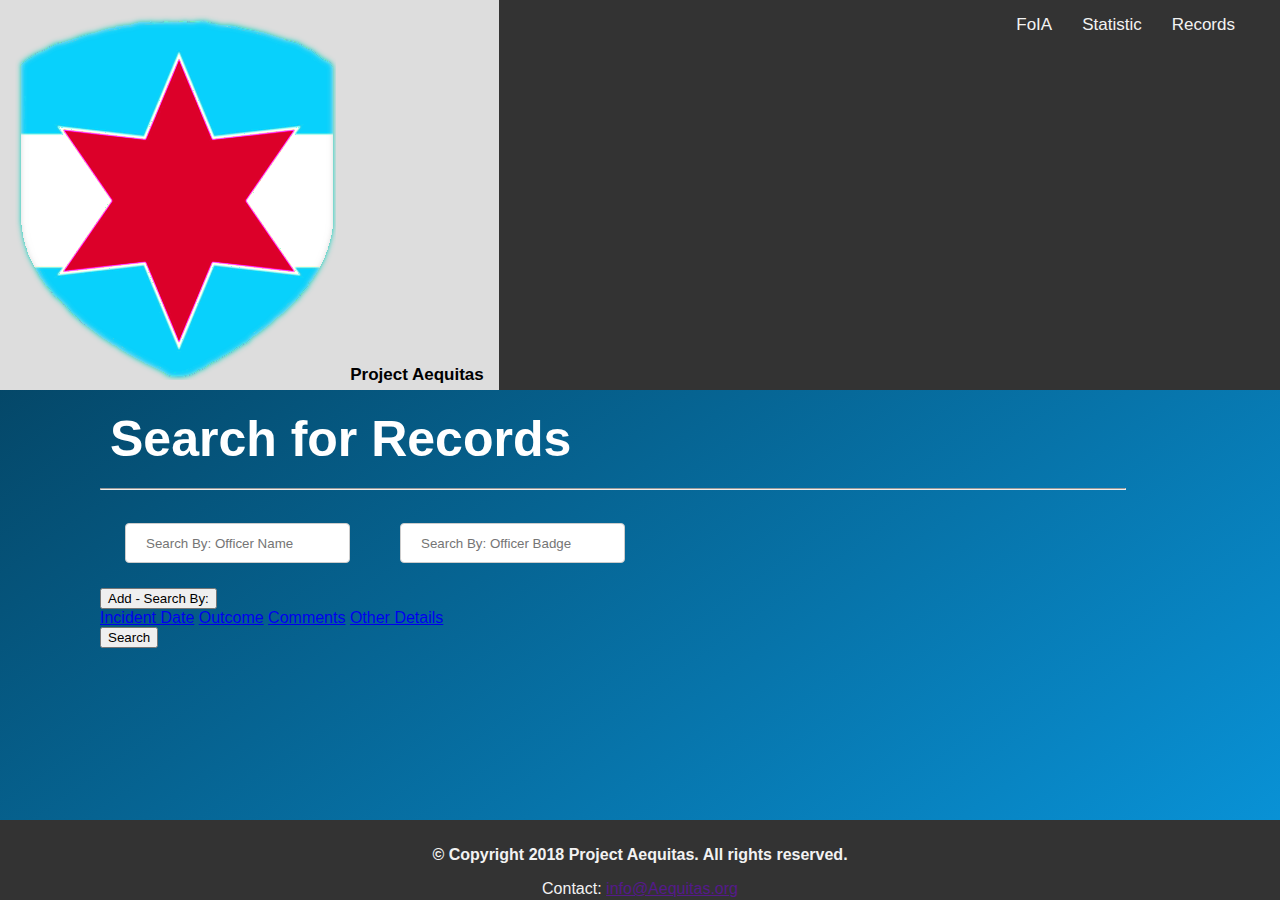
<file: search_page.html>
<html>
    <head>
	    <title>Search Records</title>
		<link rel="stylesheet" type="text/css" href="common.css"/>
		<link rel="icon" href="image\favicon-16x16.png">
		<meta charset="utf-8">
		<meta name="viewport" content="width=device-width, initial-scale=1">
	    <link rel="stylesheet" href="common.css">
  <!--  <link rel="stylesheet" href="https://maxcdn.bootstrapcdn.com/bootstrap/4.0.0/css/bootstrap.min.css">

    <script src="https://ajax.googleapis.com/ajax/libs/jquery/3.3.1/jquery.min.js"></script>
    <script src="https://cdnjs.cloudflare.com/ajax/libs/popper.js/1.12.9/umd/popper.min.js"></script>
    <script src="https://maxcdn.bootstrapcdn.com/bootstrap/4.0.0/js/bootstrap.min.js"></script> -->
    </head>

<body>
<!-- NAV BAR -->
<div class="topnav">
	<div id="home_nav">
		<a href="index.html" id="home_button"><img id="home_image" src="image\logo.png" alt="Home">
			<strong>&nbsp;&nbsp;Project Aequitas</strong></div>
				<a id="active_tab" href="search_page.html">Records</a>
				<a href="stats.html">Statistic</a>
				<a href="FoIA_page.html">FoIA</a>
</div>

<!-- Page Title -->
<h2 id="page_title" style="padding-left:100; font-family: Arial, Helvetica, sans-serif; font-size: 50;">Search for Records</h2>
<hr id="common_hr" style="  width: 80%; margin-left: 100px;">


<!-- SEARCH BAR -->
<!-- This is where the search text entry happens -->
<div class="search_region" style="padding-left:100;">
  <input type="text" id="search_box_entry" name="officername" placeholder="Search By: Officer Name"></input>
  <input type="text" id="search_box_entry" name="officerBadge" placeholder="Search By: Officer Badge"></input>
  <!-- The Add button will add multiple search options(predefined options in dropdown)
       and the search calls search based on the text entered in the text-entry boxes. -->
      <div class="dropdown">
        <button class="dropbtn">Add - Search By:</button>
          <div class="dropdown-content">
              <a href="#">Incident Date</a>
              <a href="#">Outcome</a>
              <a href="#">Comments</a>
              <a href="#">Other Details</a>
          </div>
      </div>
      <a href="results_page.html">
        <button class="dropbtn">Search</button>
      </a>
</div>


<!-- FOOTER  -->
<div class="footer-wrapper">
	<div class="footer-text">
		<p id="footp1"><b>© Copyright 2018 Project Aequitas. All rights reserved.</b></p>
		<p id="footp2">Contact: <a id="email_link" href="">info@Aequitas.org</a></p>
	</div>
</div>

</body>
<script src="backend.js"></script>
</html>
</file>
<file: common.css>
/*

	Header Styling

*/

body {
	margin: 0;
	position: relative;
	font-family: Arial, Helvetica, sans-serif;
	padding-bottom: 200;
  background: linear-gradient(to bottom right, #033249, #0996dc);
}

#page_title {
	font-size: 50;
	margin: 20px 10px;
  color: white;
}


#page_body {
  padding: 50px;
  margin-left: 50px;
  color: white;
  font-size: 22px;
  margin-top: -20px;

}

#index_strong{
  font-size: 22px; 
  margin-left: 45px;
}

/*

	nav-bar styling

*/
.topnav {
	overflow: hidden;
	background-color: #333;
	text-decoration: none;
}

.topnav a {
	float: left;
	color: #f2f2f2;
	text-align: center;
	padding-top: 15px;
	padding-bottom: 5px;
	padding-left: 15px;
	padding-right: 15px;
	float: right;
	text-decoration: none;
	font-size: 17px;
}

.topnav a:hover {
	background-color: #ddd;
	color: black;
}

.topnav a.active {
	background-color: #4CAF50;
	color: white;
}

#header_background{
	background-color: #DC0028;
}

/*

	footer styling

*/


.footer-wrapper {
	position: absolute;
	right: 0;
	bottom: 0;
	left: 0;
	width: 100%;
	height: 10;
	padding-bottom: 70;
	text-align: center;
	color: #f2f2f2;
	background-color: #333;
	text-decoration-color: white;
}

.footer-text {
	padding-top: 10;
}

/*

	home_page Styling

*/

.title-area {
	display: block;
	width: 80%;
	margin-left: auto;
	margin-right: auto;
  margin-bottom: 20px;
	float: left;
	font-size: 60;
	padding-left: 70;
	padding-top: 30;
}

.title-logo {
	display: inline;
	width: 75px;
	height: 76px;
	margin: 5px auto;
}

.title-text {
	display: inline;
  color: white;
	line-height: 100%;
  text-shadow: 20px;
  /*text-decoration-color: white;*/
}

.about {
	display: inline-block;
	float: left;
	width: 50%;
	margin-left: 5%;
	margin-top: 60;
	box-shadow: 10px 10px 100px #333;
	border-radius: 5px;
  background-color: white;
  opacity: 0.9;
}

#about-text {
	margin-left: 5%;
	margin-right: 5%;
}

.button-wrapper {
	padding-top: 45;
	display: inline;
	float: right;
	width: 40%;
}

.buttons {
	text-decoration: none;
	width: 275;
	height: 150;
	color: white;
	box-shadow: 0 0 4px #ccc;
	border-radius: 5px;
  background-color: #ff1a1a;
	text-align: center;
	margin-left: 10%;
	line-height: 300%;
	justify-content: space-between;
  box-shadow: 20px 20px 50px #111;
  filter:grayscale(100%);

}

#access_rec{
	background-image: url("image/access_rec.png");
	background-position: center;
	background-size: 150px 150px;
	text-decoration: none;
}

#view_stats{
	background-image: url("image/view_stats.png");
	background-position: center;
	background-size: 150px 150px;
	text-decoration: none;
}

#file_req{
	background-image: url("image/file_req.png");
	background-position: center;
	background-size: 150px 150px;
	text-decoration: none;
}


.buttons:hover {
	font-weight: bold;
	background-color: #550000;
	box-shadow: 0 0 7px #ccc;

}

#button-link {
	text-decoration: none;
}

#button-text {
	display: inline;
	line-height: 1;
}

.bottom-space {
	display: inline-block;
	width: 90%;
	height: 0;
}



/*

	FoIA page styling

*/
.FoIA_info {
	padding-left: 20px;
	padding-bottom: 40px;
	width: 80%;
}

input[type=text], select {
    width: 60%;
    padding: 12px 20px;
    margin: 8px 0;
    display: block;
    border: 1px solid #ccc;
    border-radius: 4px;
    box-sizing: border-box;
}

input[type=submit] {
    width: 35%;
	font-weight: bold;
    background-color: #157E8A;
    color: white;
    padding: 14px 20px;
    border: none;
    border-radius: 4px;
    cursor: pointer;
	display: inline;
}

input[type=submit]:hover {
    background-color: #0AD1FB;
}

textarea {
	width: 90%;
	height: 16%;
    padding: 12px 20px;
    margin: 8px 0;
    display: block;
    border: 1px solid #ccc;
    border-radius: 4px;
    box-sizing: border-box;
}

.form_area {
	width: 80%;
	display: block;
	margin-left: auto;
	margin-right: auto;
	padding-bottom: 40;
	box-shadow: 0 0 4px #ccc;
	border-radius: 5px;
    background-color: #f2f2f2;
    opacity: 0.9;
}

.form_region {
	vertical-align: top;
	width: 40%;
	display: inline-block;
    padding: 20px;
}

.submit_area {
	padding-top: 50;
	padding-bottom: 20;
	text-align: center;
}

.submit_button {
    width: 35%;
	text-decoration: none;
	font-weight: bold;
    background-color: #004d80;
    color: white;
    padding: 14px 120px;
    border: none;
    border-radius: 4px;
    cursor: pointer;
	display: inline;
}

.submit_button:hover {
    background-color: #0AD1FB;
}

#home_nav {
	float: left;
	color: #f2f2f2;
	line-height: 20px;
	text-align: center;
	font-size: 17px;
	text-decoration: none;
}

#confirm_text {
	text-align: center;
	padding-top:  50;
}

#success_text{
  text-align: center;
}

/*

	search_page Styling

*/

.search_region{
	display: inline-block;

}


#search_box_entry{
	float: left;
	width: 225px;
	margin: 25px;
	height: 40px;
}


#drop_down{
	float: right;
	width: 250px;
	margin: 18px 25px;
}

#add_and_search{
	margin: 30px;
}


/*

	results_page Styling

*/

.search-title {
	width: 90%;
	margin: auto;
}

.results_table {
	width: 90%;
	margin-left: auto;
	margin-right: auto;
}

#initial_results {
	width: 100%;
	border-collapse: collapse;
}

#initial_results td {
	border: 1px solid black;
	padding: 5px;
	cursor: pointer;
}

#initial_results th {
	border: 1px solid black;
	padding: 5px;
}

#initial_results tr:nth-child(even) {background-color: #f2f2f2;}
#initial_results tr:nth-child(odd) {background-color: #e2e2e2;}
#initial_results tr:hover {background-color: #ddd;}

#initial_results th {
	padding-top: 10px;
	padding-bottom: 10px;
	background-color: black;
	color: white;
}

#back-text {
	color: white;
	text-align: center;
}

.back-to-results {
	text-decoration: none;
	font-weight: bold;
	font-size: 80%;
    background-color: #157E8A;
	padding: 5 8 5 8;
    border: none;
    border-radius: 4px;
    cursor: pointer;
	display: inline;

}

.back-to-results:hover {
    background-color: #0AD1FB;

}

.result-title {
	padding-left: 40px;
	width: 50%;
}



.result-title h1 {
	color: white;
	letter-spacing: 1px;
	text-transform: uppercase;
	line-height: 0.5;
	font-size: 45;

}


.subinfo {
	font-size: 85%;
	line-height: 0.3;
	color: white;
}

.total-incidents {
	padding-top: 15px;
	padding-bottom: 10px;
	color: white;
}

.result-incidents {
	display: inline-block;
	float: left;
	margin: 2.5%;
	line-height: 1;
	padding-left: 15px;
	width: 40%;
	padding-bottom: 20px;
	box-shadow: 0 0 4px #ccc;
	border-radius: 5px;
    background-color: #f2f2f2;
    opacity: 0.9;
}

.result-incidents h4 {
	font-size: 20;
}

.comment-section {
	display: inline-block;
	float: right;
	margin: 2.5%;
	line-height: 1;
	padding-left: 15px;
	padding-right: 15;
	width: 40%;
	padding-bottom: 20px;
	box-shadow: 0 0 4px #ccc;
	border-radius: 5px;
    background-color: #f2f2f2;
    opacity: 0.9;
}

.comment-section h4 {
	font-size: 20;
}

#username {
	display: inline;
	font-weight: bold;
}

#comment-text {
	display:inline;
}

#submitted-username {
	display: inline;
	font-weight: bold;
}

#submitted-comment-text {
	display:inline;
}

.comment {
	display: block;
	padding-bottom: 10;
	padding-left: 10;
}

.add-comment {
	padding-top: 20;
}

.submit-comment {
	text-decoration: none;
	color: white;
	font-weight: bold;
    background-color: #157E8A;
	padding: 5 8 5 8;
    border: none;
    border-radius: 4px;
    cursor: pointer;
	text-align: center;
}

.submit-comment:hover {
	background-color: #0AD1FB;
}

.view_incidents_button {
	width: 15%;
	text-decoration: none;
	font-weight: bold;
	font-size: 80%;
    background-color: #157E8A;
    color: white;
    padding: 4px 12px;
    border: none;
    border-radius: 4px;
    cursor: pointer;
	display: inline;
}

.view_incidents_button:hover {
    background-color: #0AD1FB;
}

#back_button {
	width: 30%;
	text-decoration: none;
	font-weight: bold;
	font-size: 80%;
    background-color: #157E8A;
    color: white;
    padding: 4px 12px;
    border: none;
    border-radius: 4px;
    cursor: pointer;
	display: inline;
}

#back_button:hover {
    background-color: #0AD1FB;
}


.latest-incident p {
	line-height: 1;
}

/*  Incidents Results styling  */

.incidents-table {
	float: left;
	width: 50%;
	margin-left: auto;
	margin-right: auto;
	padding-left: 10px;
	padding-top: 20px;
}

#incident-results {
	width: 100%;
	border-collapse: collapse;
}

#incident-results td {
	border: 1px solid black;
	padding: 5px;
	cursor: pointer;
}

#incident-results th {
	border: 1px solid black;
	padding: 5px;
}

#incident-results tr:nth-child(even) {background-color: #f2f2f2;}
#incident-results tr:nth-child(odd) {background-color: #e2e2e2;}
#incident-results tr:hover {background-color: #ddd;}

#incident-results th {
	padding-top: 10px;
	padding-bottom: 10px;
	background-color: black;
	color: white;
}

/*

	stats Styling

*/

.wrapper-even {
	width: 100%;
	height: 400;

}

.wrapper-odd {
	width: 100%;
	height: 400;
	background-color: #f2f2f2;
    opacity: 0.9;
}

#visualization-title {
	padding-top: 20;
	text-align: center;
}

.chart{
  display: inline-block;
  float: left;
  width: 40%;
  margin-left: auto;
  /*background-color: grey;*/
}

.chart-text{
  display: inline-flex;
  text-align: justify;
  padding-right: 60;
  width: 40%;
  float: right;
  font-size: 22px;
  /*margin-top: auto;*/
  /*vertical-align: middle;*/

}


.tile {
  width: 90%;
  height: 400px;
  margin: auto;
  margin-top: 50px;
  display: block;
  box-shadow: 5px 10px 50px #333;
  background-color: #eee  ;
}

.intro-text p{
  padding: 50px;
  margin-left: 50px;
  color: white;
  font-size: 22px;

}

#common_hr{
  width: 80%;
  margin-left: 100px;
}

hr{
  width: 80%;
}
</file>
